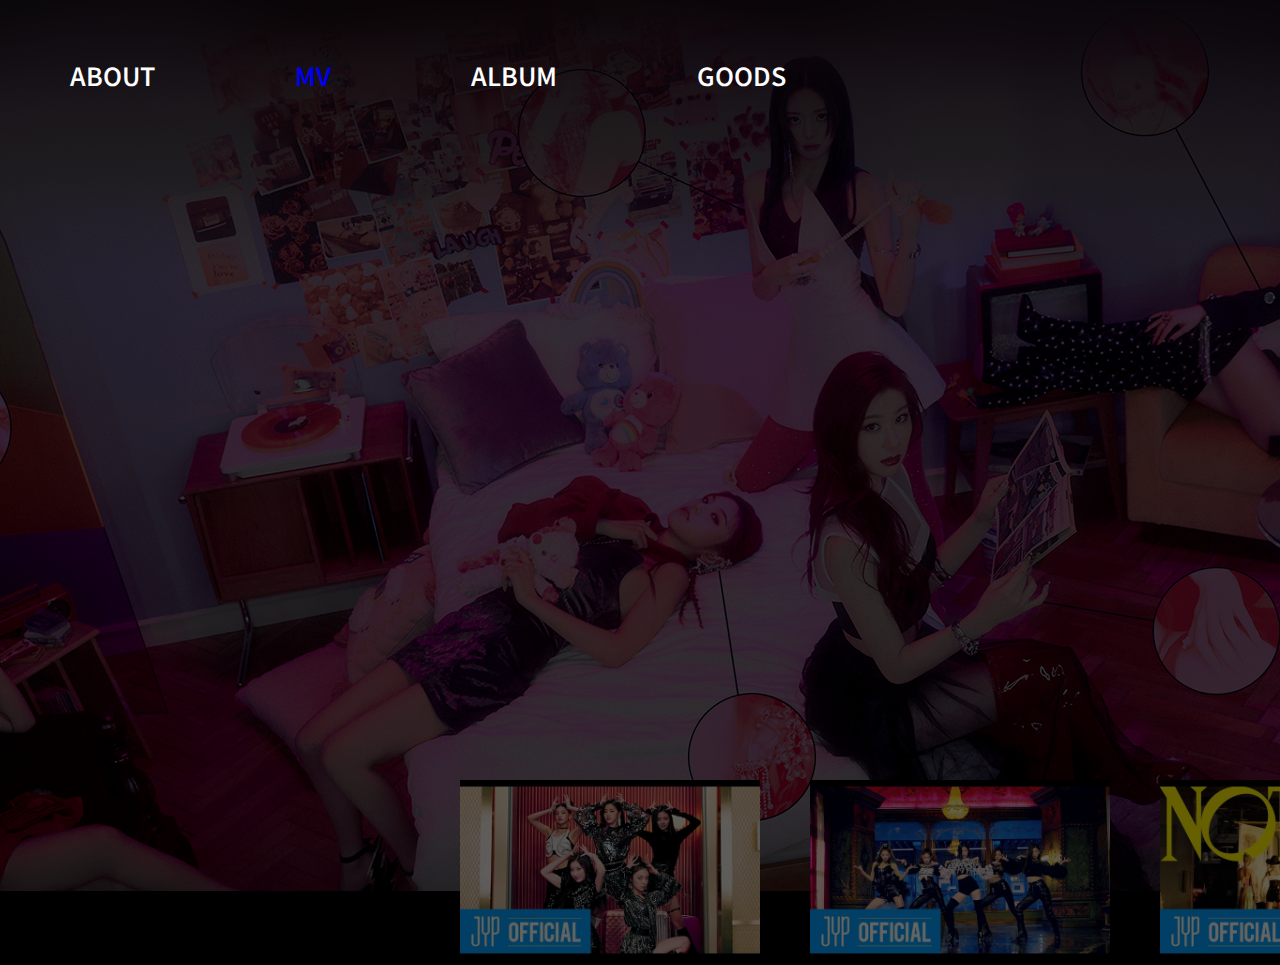
<file: index3.html>
<!DOCTYPE html>
<html lang="ko" dir="ltr">
  <head>
    <meta charset="utf-8">
    <title>ITZY MV</title>
    <link rel="stylesheet" href="master3.css">
    <link rel="preconnect" href="https://fonts.gstatic.com">
  <link href="https://fonts.googleapis.com/css2?family=Noto+Sans+KR:wght@100;300;400;500;700;900&display=swap" rel="stylesheet">
  </head>
  <body>
    <body bgcolor="black">
<header>
<nav>
    <div class="nav">


      <li class="nav-item"><a href="index2.html">ABOUT</a></li>
          <div class="nav-item-on">

      <li class="nav-item"><a href="index3.html">MV</a></li>  </div>
      <li class="nav-item"><a href="index4.html">ALBUM</a></li>
      <li class="nav-item"><a href="index5.html">GOODS</a></li>
      <li class="nav-logo"><a href="index.html"><img src="img/1.png" alt="로고" ></a></li>

    </div>
  </nav>
</header>

<div class="mv">

<div class="mv1"><a href="https://youtu.be/pNfTK39k55U"> <img src="img/mv1.png" alt=""><div class="mv1-overay"></div></a></div>
<div class="mv2"><a href="https://youtu.be/fE2h3lGlOsk"> <img src="img/mv2.png" alt=""><div class="mv1-overay"></div></a></div>
<div class="mv3"><a href="https://youtu.be/wTowEKjDGkU"> <img src="img/mv3.png" alt=""><div class="mv1-overay"></div></a></div>






</div>


<iframe class= "mafia" width="1000" height="562"
src="https://www.youtube.com/embed/_ysomCGaZLw" title="mafia" frameborder="0" allow="accelerometer;
autoplay; clipboard-write; encrypted-media; gyroscope; picture-in-picture" allowfullscreen></iframe>

<div class="background">
  <img src="img/5.png"  alt="">

</div>

</body>
</html>
</file>
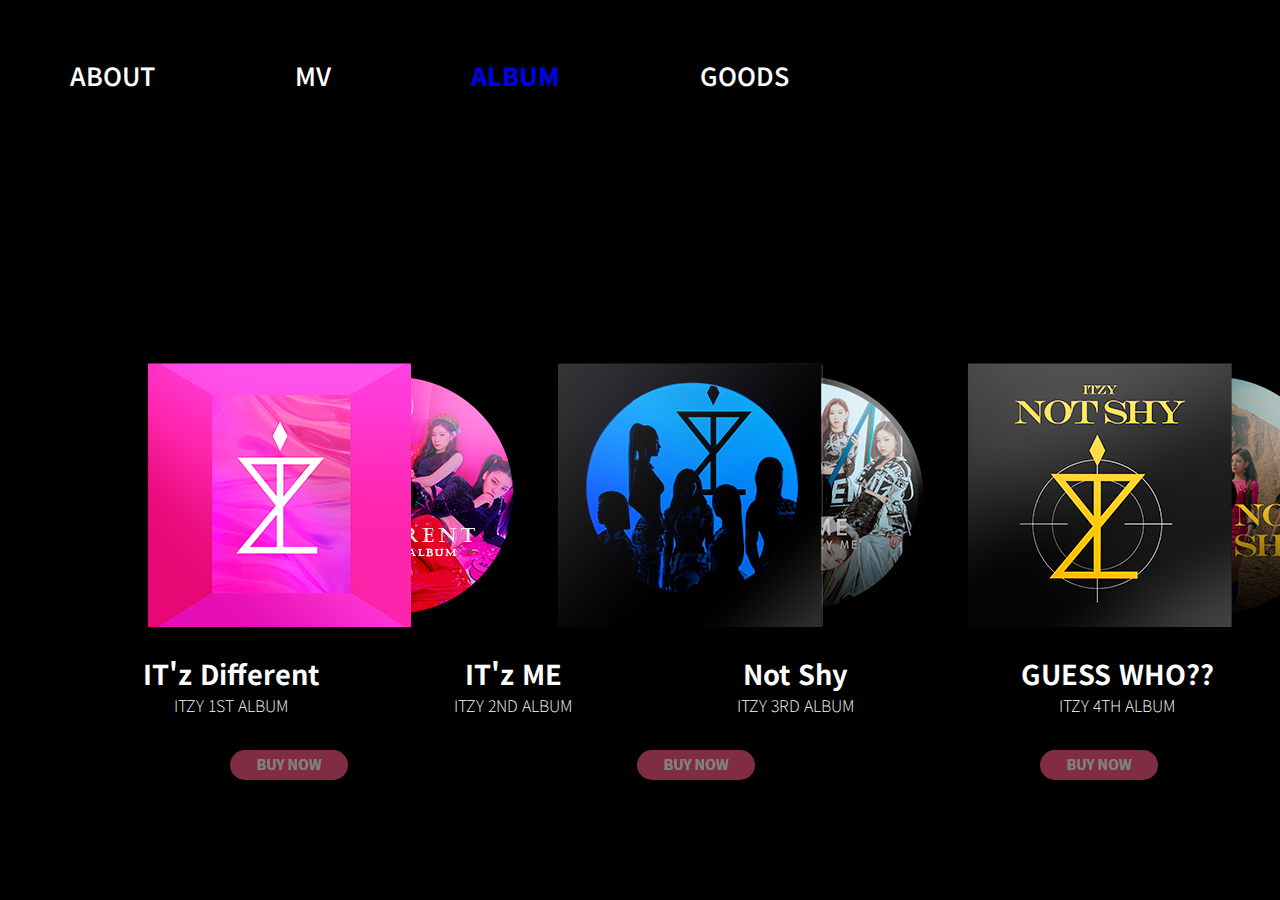
<file: index4.html>
<!DOCTYPE html>
<html lang="ko" dir="ltr">
  <head>
    <meta charset="utf-8">
    <title>ITZY ALBUM</title>
    <link rel="stylesheet" href="master4.css">
    <link rel="preconnect" href="https://fonts.gstatic.com">
  <link href="https://fonts.googleapis.com/css2?family=Noto+Sans+KR:wght@100;300;400;500;700;900&display=swap" rel="stylesheet">
  </head>
  <body>
    <body bgcolor="black">
<header>
<nav>
    <div class="nav">


      <li class="nav-item"><a href="index2.html">ABOUT</a></li>


      <li class="nav-item"><a href="index3.html">MV</a></li>

      <div class="nav-item-on">

      <li class="nav-item"><a href="index4.html">ALBUM</a></li> </div>

      <li class="nav-item"><a href="index5.html">GOODS</a></li>

      <li class="nav-logo"><a href="index.html"><img src="img/1.png" alt="로고" ></a></li>

    </div>
  </nav>

</header>

<div class="ab">

<div class="ab1">
  <img src="img/ab1.png" alt=""> </div>

  <div class="ab2">
    <img src="img/ab2.png" alt=""> </div>

    <div class="ab3">
      <img src="img/ab3.png" alt=""> </div>

      <div class="ab4">
        <img src="img/ab4.png" alt=""> </div>

      </div>


      <div class="cd">

        <div class="cd1"> <img src="img/cd1.png" alt=""> </div>
          <div class="cd2"> <img src="img/cd2.png" alt=""> </div>
            <div class="cd3"> <img src="img/cd3.png" alt=""> </div>
              <div class="cd4"> <img src="img/cd4.png" alt=""> </div>

      </div>

<div class="text">

<div class="te1">

  <div class="at1">IT'z Different </div>
  <p class="at11">ITZY 1ST ALBUM</p>

</div>

<div class="te2">

  <div class="at2">IT'z ME</div>
  <p class="at22">ITZY 2ND ALBUM</p>


</div>

<div class="te3">

  <div class="at3">Not Shy</div>
  <p class="at33">ITZY 3RD ALBUM</p>


</div>

<div class="te4">

  <div class="at4">GUESS WHO??</div>
  <p class="at44">ITZY 4TH ALBUM</p>

</div>

</div>


<div class="bu">

 <a href="http://itempage3.auction.co.kr/DetailView.aspx?itemno=C347870054"><img src="img/bu.png" alt=""> </a>

</div>

<div class="bu2">

 <a href="http://itempage3.auction.co.kr/DetailView.aspx?itemno=C347870054"><img src="img/bu.png" alt=""> </a>

</div>

<div class="bu3">

 <a href="http://itempage3.auction.co.kr/DetailView.aspx?itemno=C347870054"><img src="img/bu.png" alt=""> </a>

</div>

<div class="bu4">

 <a href="http://itempage3.auction.co.kr/DetailView.aspx?itemno=C347870054"><img src="img/bu.png" alt=""> </a>

</div>

</body>
</file>
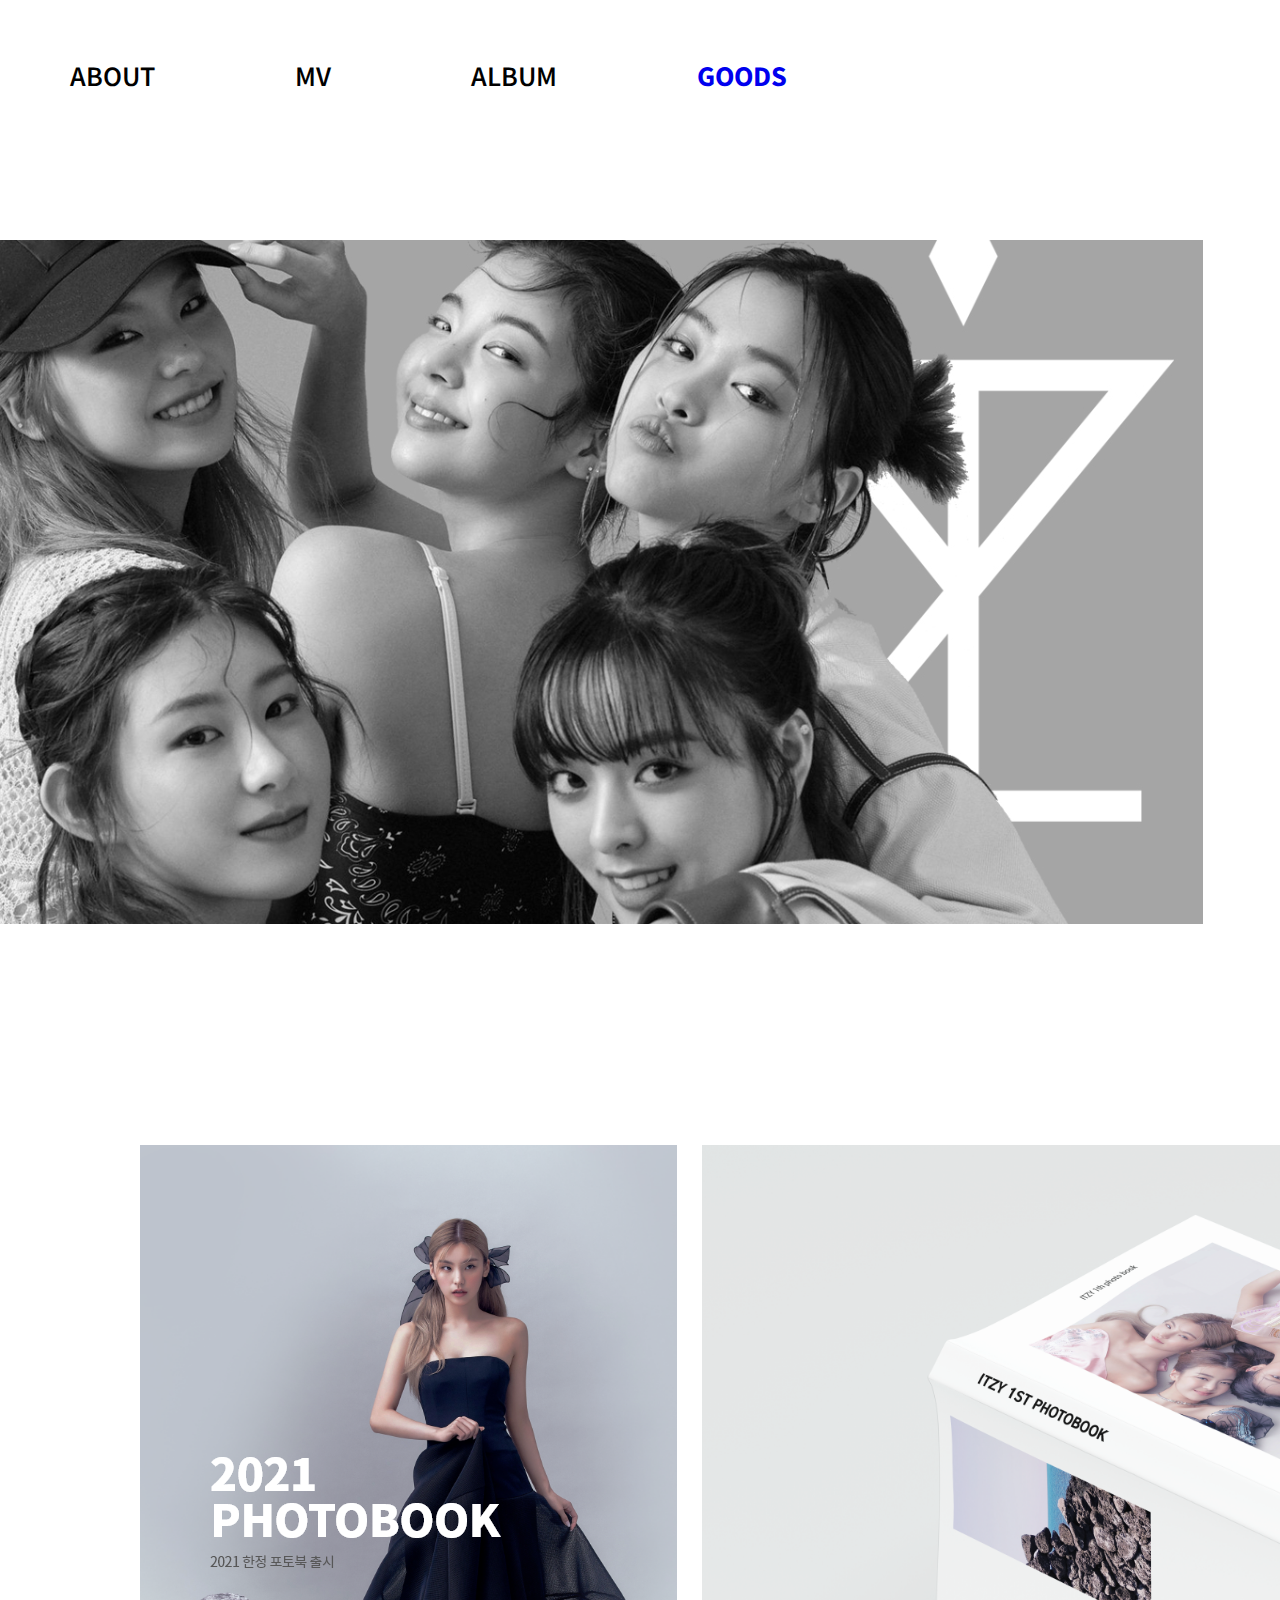
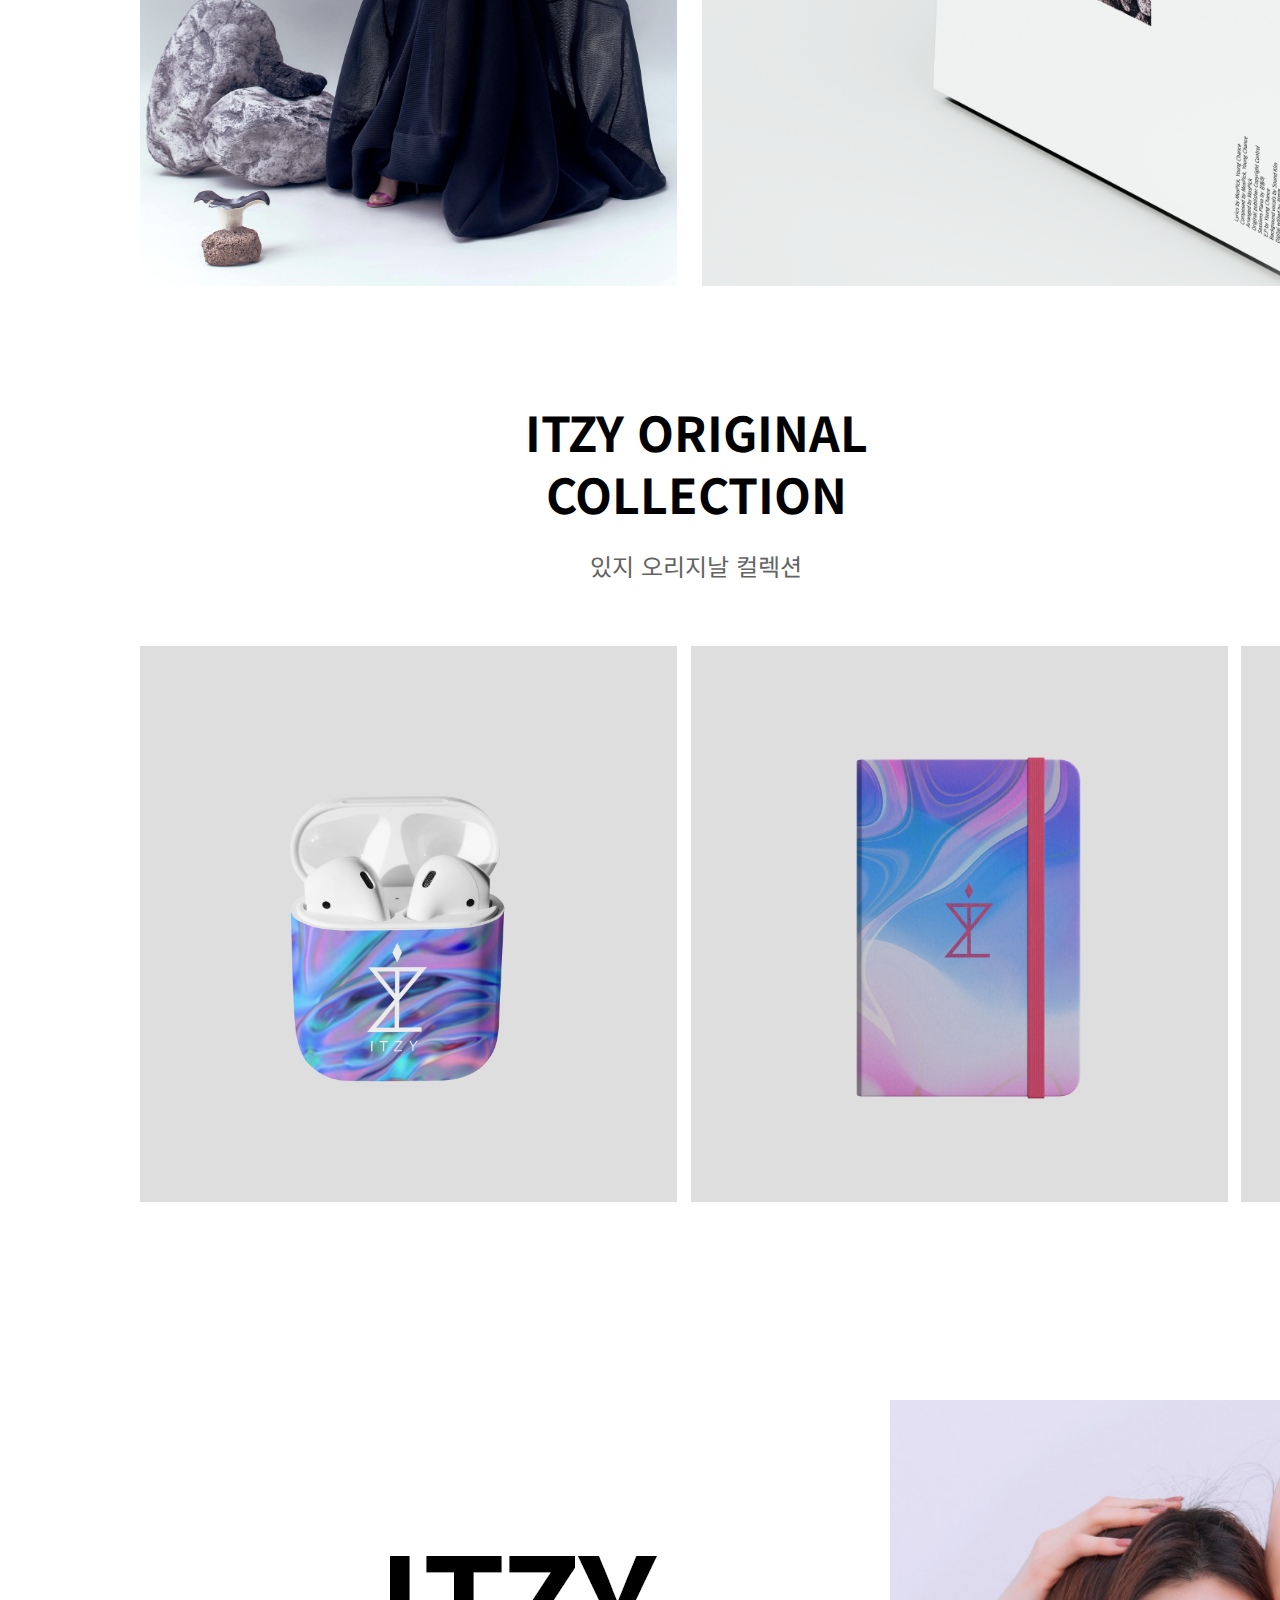
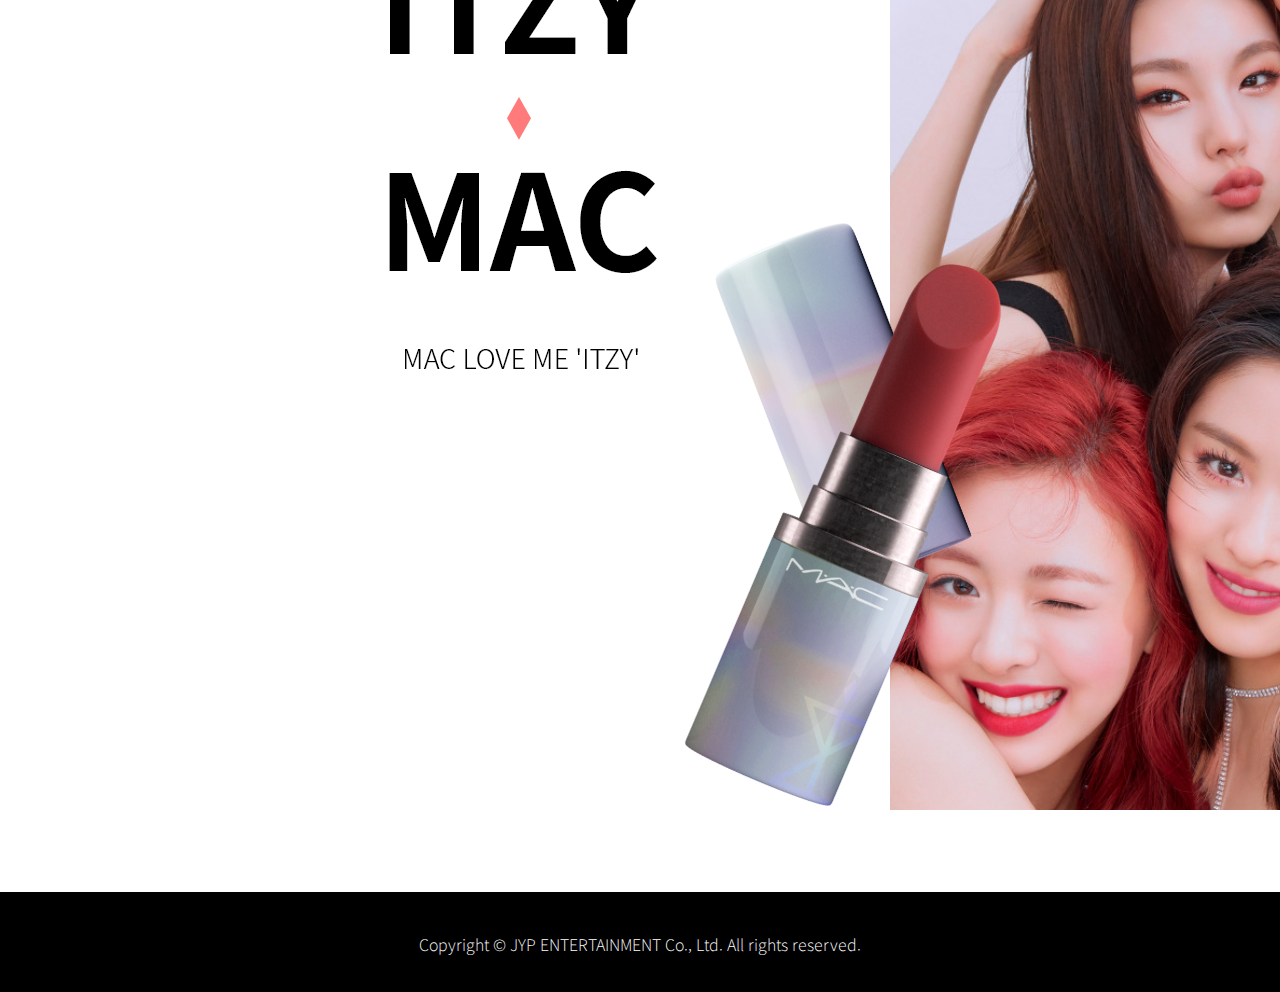
<file: index5.html>
<html lang="ko" dir="ltr">
  <head>
    <meta charset="utf-8">
    <title>ITZY goods</title>
    <link rel="preconnect" href="https://fonts.gstatic.com">
  <link href="https://fonts.googleapis.com/css2?family=Noto+Sans+KR:wght@100;300;400;500;700;900&display=swap" rel="stylesheet">
  <link href="/css/master.css">
    <link rel="stylesheet" href="master5.css">
  </head>
  <body>

<header>
<nav>
    <div class="nav">

        <li class="nav-item"><a href="index2.html">ABOUT</a></li>

      <li class="nav-item"><a href="index3.html">MV</a></li>
      <li class="nav-item"><a href="index4.html">ALBUM</a></li>

          <div class="nav-item-on">
      <li class="nav-item"><a href="index5.html">GOODS</a></li>   </div>

      <li class="nav-logo"><a href="index.html"><img src="img/4.png" alt="로고" ></a></li>

    </div>

  </nav>

  </header>

  <div class="img1">
    <img src="img/g1.png" alt="">
</div>
<div class="text">
<p class="t1">GOODS SHOP</p>   <p class="t2"> 있지와의 특별한 상품들을 만나보세요.</p> </div>

<div class="ic"><img src="img/6.png" alt=""></div>

<div class="img2"> <img src="img/7.png" alt=""> </div>
<div class="img3"> <img src="img/8.png" alt=""> </div>

<div class="text2">

  <pc class="t3">ITZY  ORIGINAL COLLECTION</p>   <p class="t4">있지 오리지날 컬렉션</p> </div>




  <div class="gd1"> <img src="img/gd1.png" alt=""> </div>
    <div class="gd11"> <img src="img/gd11.png" alt=""> </div>

    <div class="gd2"> <img src="img/gd2.png" alt=""> </div>
      <div class="gd22"> <img src="img/gd22.png" alt=""> </div>

      <div class="gd3"> <img src="img/gd3.png" alt=""> </div>
        <div class="gd33"> <img src="img/gd33.png" alt=""> </div>

<div class="mactext"> <img src="img/mactext.png" alt=""> </div>
<div class="mac1"> <img src="img/mac1.png" alt=""> </div>

<div class="mac">

  <div class="mac2"> <img src="img/mac2.png" alt=""> </div>
  <div class="mac3"> <img src="img/mac3.png" alt=""> </div>


</div>



<div class="fo">
  <p class="foo">  Copyright © JYP ENTERTAINMENT Co., Ltd. All rights reserved. </p>

</div>




  </html>
</file>
<file: master3.css>
*{margin: 0; font-family: 'Noto Sans KR';list-style: none; text-decoration: none;}
.header{position: fixed}
.nav{height: 150px;
  ;border-bottom: 0px; display: flex;align-items: center; position: absolute;index:1}

  nav > div> li > a{color: #ffffff; font-family: 'Noto Sans KR',sans-serif;font-weight: 550;}
  nav > div> li > a:hover{color: #ff717b;  transition: 0.3s;}


  .nav-item{margin:70px;font-size: 25px;}

  .nav-logo{margin-left: 830px}

  .nav-item-on{color: #ff717b; font-family: 'Noto Sans KR',sans-serif;font-weight: 550;text-decoration: none;}

  .mafia{position: absolute;align-items: center;display: flex; top:200px; padding-left: 460px;}

  .background{position: relative; width: 100%; height: 99vh;
  display: flex; align-items: center; justify-content: center;
  overflow: hidden;z-index:-5;opacity: 0.5; transition: opacity 0.4s;}

.mv{z-index: 15;position: absolute;align-items: center;}
.mv1{position: absolute; : inline-block; left:460px; top:780px;}
.mv2{position: absolute; : inline-block; left:810px; top:780px;}
.mv3{position: absolute; : inline-block; left:1160px; top:780px;}

.mv1-overay{position: absolute; top: 0; left: 0; width: 100%; height: 100%;
  background: rgba(0,0,0,0.6); color: #ffffff; display: flex; flex-direction: column;
align-items: center;justify-content: center;
opacity: 1; transition: opacity 0.25s;}
.mv1-overay:hover{opacity: 0;}

.mv2-overay{position: absolute; top: 0; left: 0; width: 100%; height: 100%;
  background: rgba(0,0,0,0.6); color: #ffffff; display: flex; flex-direction: column;
align-items: center;justify-content: center;
opacity: 1; transition: opacity 0.25s;}
.mv2-overay:hover{opacity: 0;}

.mv3-overay{position: absolute; top: 0; left: 0; width: 100%; height: 100%;
  background: rgba(0,0,0,0.6); color: #ffffff; display: flex; flex-direction: column;
align-items: center;justify-content: center;
opacity: 1; transition: opacity 0.25s;}
.mv3-overay:hover{opacity: 0;}
</file>
<file: master4.css>
*{margin: 0; font-family: 'Noto Sans KR';list-style: none; text-decoration: none;}
.header{position: fixed}
.nav{height: 150px;
  ;border-bottom: 0px; display: flex;align-items: center; position: absolute;index:1}
  .nav-item-on{color: #ff717b;font-family: 'Noto Sans KR',sans-serif;font-weight: 800; }
  nav > div> li > a{color: #FFFFFF; font-family: 'Noto Sans KR',sans-serif;font-weight: 550;}
  nav > div> li > a:hover{color: #ff717b;  transition: 0.3s;}

.nav-item{margin:70px;font-size: 25px;}

.nav-logo{margin-left: 830px}


.ab1{position: absolute; : inline-block; left:130px;top: 350px;}
.cd1{position: absolute; : inline-block; left:130px;top: 350px;z-index:-3;}
.cd1:hover{transform: translateX(10px);transition: 0.3s;}


.ab2{position: absolute; : inline-block; left:540px;top: 350px;}
.cd2{position: absolute; : inline-block; left:540px;top: 350px;z-index:-3;}
.cd2:hover{transform: translateX(10px);transition: 0.3s;}

.ab3{position: absolute; : inline-block; left:950px;top: 350px;}
.cd3{position: absolute; : inline-block; left:950px;top: 350px;z-index:-3;}
.cd3:hover{transform: translateX(10px);transition: 0.3s;}

.ab4{position: absolute; : inline-block; left:1380px;top: 350px;}
.cd4{position: absolute; : inline-block; left:1380px;top: 350px;z-index:-3;}
.cd4:hover{transform: translateX(10px);transition: 0.3s;}


.text{}
.te1{	position: relative;
	width: 20vw;
	height: 4vw;
	border: solid;
	float: left; color: ;
  text-align: center;
  left:100px;top: 650px;}

.at1{font-family: 'Noto Sans KR',sans-serif; font-weight: bold;font-size: 1.7em;color: #ffffff}
.at11{ text-align: center; font-family: 'Noto Sans KR',sans-serif; font-weight:200; font-size: 1em;color: #ffffff; }

.te2{position: relative;
	width: 20vw;
	height: 4vw;
	border: solid;
	float: left; color: ;
  text-align: center;
  left:120px;top: 650px}

.at2{font-family: 'Noto Sans KR',sans-serif; font-weight: bold;font-size: 1.7em;color: #ffffff}
.at22{ text-align: center; font-family: 'Noto Sans KR',sans-serif; font-weight:200; font-size: 1em;color: #ffffff; }


.te3{position: relative;
	width: 20vw;
	height: 4vw;
	border: solid;
	float: left; color: ;
  text-align: center;
  left:140px;top: 650px}

.at3{font-family: 'Noto Sans KR',sans-serif; font-weight: bold;font-size: 1.7em;color: #ffffff}
.at33{ text-align: center; font-family: 'Noto Sans KR',sans-serif; font-weight:200; font-size: 1em;color: #ffffff;  }


.te4{position: relative;
	width: 20vw;
	height: 4vw;
	border: solid;
	float: left; color: ;
  text-align: center;
  left:200px;top: 650px}

.at4{font-family: 'Noto Sans KR',sans-serif; font-weight: bold;font-size: 1.7em;color: #ffffff}
.at44{ text-align: center; font-family: 'Noto Sans KR',sans-serif; font-weight:200; font-size: 1em;color: #ffffff;  }


.bu{position: absolute; : inline-block; left:223px;top: 750px; opacity: 0.5}
.bu:hover{opacity: 1}

.bu2{position: absolute; : inline-block; left:630px;top: 750px; opacity: 0.5}
.bu2:hover{opacity: 1}


.bu3{position: absolute; : inline-block; left:1033px;top: 750px; opacity: 0.5}
.bu3:hover{opacity: 1}


.bu4{position: absolute; : inline-block; left:1480px;top: 750px; opacity: 0.5}
.bu4:hover{opacity: 1}
</file>
<file: master5.css>
*{margin: 0; font-family: 'Noto Sans KR';list-style: none; text-decoration: none;}
.header{position: fixed}
.nav{height: 150px;
  ;border-bottom: 0px; display: flex;align-items: center; position: absolute;index:1}
  .nav-item-on{color: #ff717b;font-family: 'Noto Sans KR',sans-serif;font-weight: 800; }
  nav > div> li > a{color: #000000; font-family: 'Noto Sans KR',sans-serif;font-weight: 550;}
  nav > div> li > a:hover{color: #ff717b;  transition: 0.3s;}

.nav-item{margin:70px;font-size: 25px;}
.nav-logo{margin-left: 830px}

.img1{position: absolute; : inline-block; left:0px;top: 240px;}

.text{position:relative;
	width: 20vw;
	height: 15vw;
	float: left; color:black;
  text-align: center;
  left:1350px;top: 450px; }

.t1{font-family: 'Noto Sans KR',sans-serif; font-weight: bold;font-size: 5em; line-height: 1.3em;}
.t2{font-family: 'Noto Sans KR',sans-serif; font-weight: ; margin-top: 20px; font-size: 1.3em; font-weight: normal;
color: #636363; }

.ic{position: absolute; : inline-block; left:1500px;top:744px;z-index: 3}
.ic:hover{transform: translateY(10px);transition: 0.5s;}

.img2{position: absolute; : inline-block; left:140; top:1145px;}
.img3{position: absolute; : inline-block; left:702; top:1145px;}

.text2{position:relative;
  background-color: ;
	width: 50vw;
	height: 8vw;
	float: left; color:black;
  text-align: center;
  left:120px;top: 2000px; }

  .t3{font-family: 'Noto Sans KR',sans-serif; font-weight: bold;font-size:3em; line-height: 1.3em;}
  .t4{font-family: 'Noto Sans KR',sans-serif; font-weight: ; margin-top: 10px; font-size: 0.5em; font-weight: normal;
  color: #636363; }

.gd1{position: absolute; : inline-block; left:140px;top: 2246px;}
.gd11{position: absolute; : inline-block; left:175px;top: 2300px;}
.gd11:hover{transform: scale(1.1);transition: 0.3s;}

.gd2{position: absolute; : inline-block; left:691px;top: 2246px;}
.gd22{position: absolute; : inline-block; left:685px;top: 2250px;}
.gd22:hover{transform: scale(1.1);transition: 0.3s;}

  .gd3{position: absolute; : inline-block; left:1241px;top: 2246px;}
  .gd33{position: absolute; : inline-block; left:1240px;top: 2250px;}
  .gd33:hover{transform: scale(1.1);transition: 0.3s;}

.mactext {position: absolute; : inline-block; left:377px;top: 3100px; z-index: 10}
.mac1{position: absolute; : inline-block; left:890px;top: 3000px; }
.mac2{position: absolute; : inline-block; left:670px;top: 3400px; z-index: 7; }
.mac3{position: absolute; : inline-block; left:670px;top: 3362px; z-index: 5; }
.mac2:hover{transform: rotate(10deg);transition: 0.5s;}

.fo{position:relative;
	width: 100%;
	height: 100px;
	float: left; color:#ffffff;
  background-color: black;
  text-align: center;
  left:0;top: 3900px;}

.foo{font-family: 'Noto Sans KR',sans-serif; font-weight: 200; margin-top: 40px}
</file>
